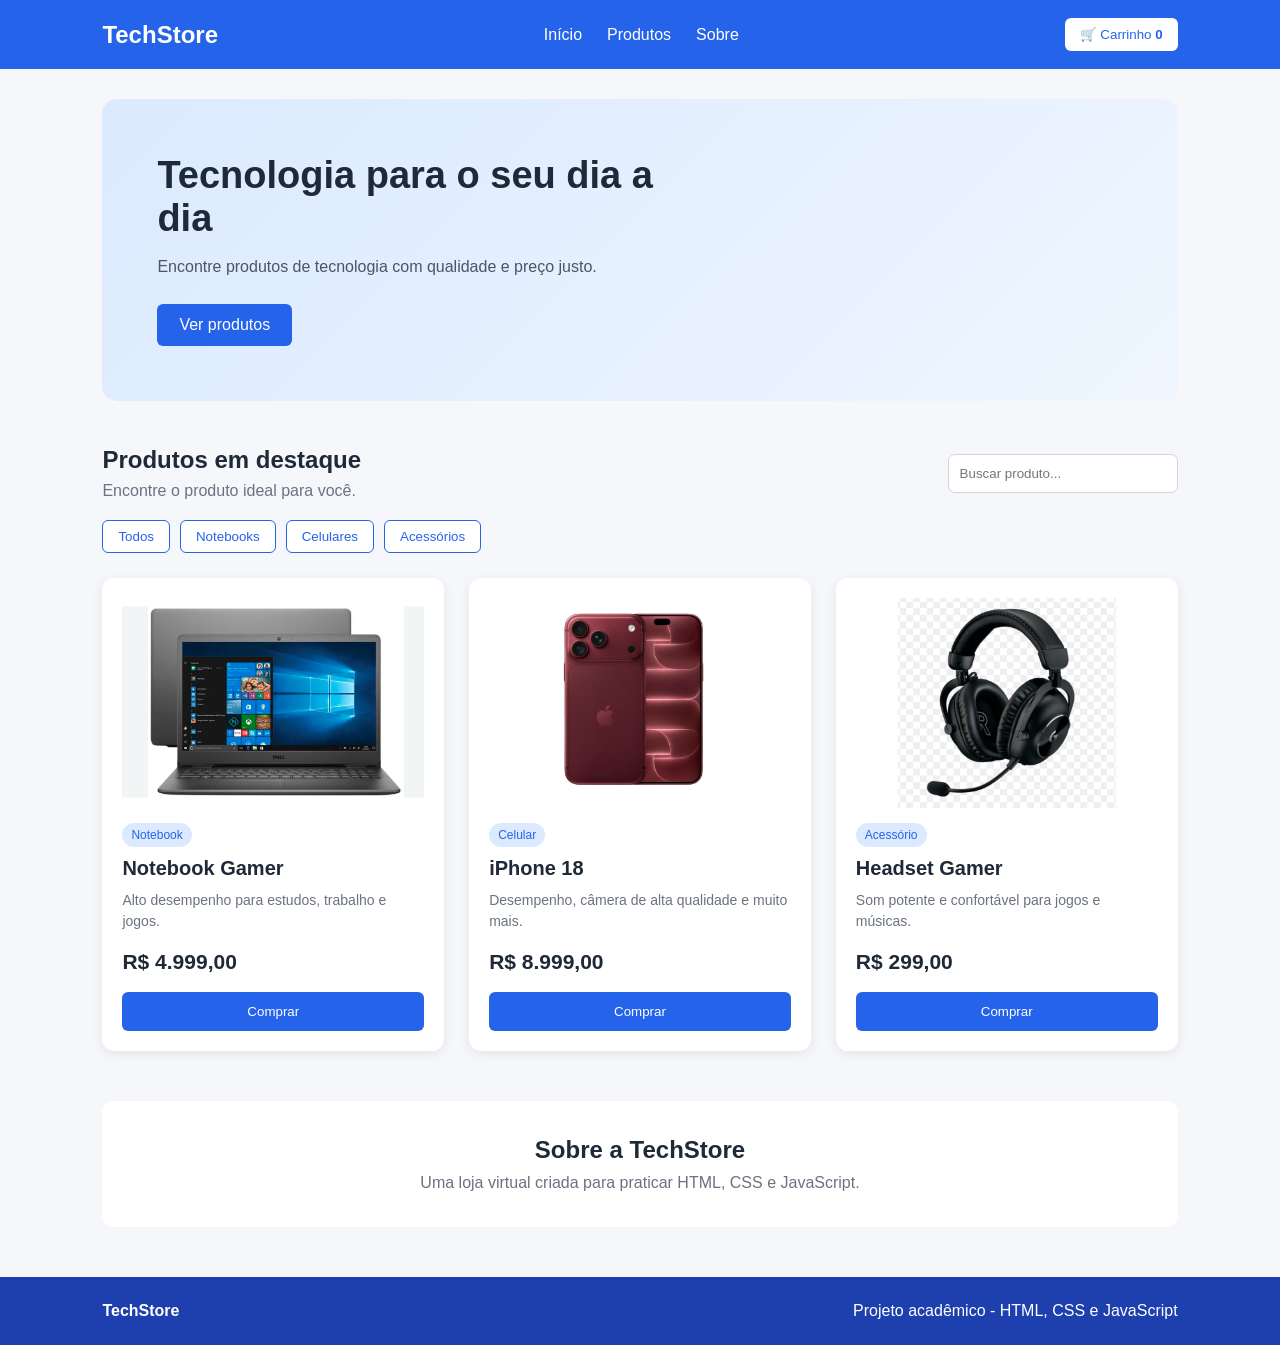
<file: frontend/techstore/index.html>
<!DOCTYPE html>
<html lang="pt-BR">

<head>
    <meta charset="UTF-8">
    <meta name="viewport" content="width=device-width, initial-scale=1.0">

    <title>TechStore</title>

    <link rel="stylesheet" href="style.css">
</head>

<body>

    <!-- CABEÇALHO -->
    <header>

        <div class="logo">
            TechStore
        </div>

        <nav>
            <a href="#">Início</a>
            <a href="#produtos">Produtos</a>
            <a href="#sobre">Sobre</a>
        </nav>

        <button class="botao-carrinho" onclick="abrirCarrinho()">
            🛒 Carrinho
            <span id="quantidade-carrinho">0</span>
        </button>

    </header>


    <main>

        <!-- BANNER -->
        <section class="hero">

            <div>

                <h1>
                    Tecnologia para
                    o seu dia a dia
                </h1>

                <p>
                    Encontre produtos de tecnologia
                    com qualidade e preço justo.
                </p>

                <a href="#produtos" class="botao-hero">
                    Ver produtos
                </a>

            </div>

        </section>


        <!-- PRODUTOS -->
        <section id="produtos" class="produtos">

            <div class="titulo-secao">

                <div>
                    <h2>Produtos em destaque</h2>

                    <p>
                        Encontre o produto ideal para você.
                    </p>
                </div>

                <!-- BUSCA -->
                <input
                    type="text"
                    id="campo-busca"
                    placeholder="Buscar produto..."
                    oninput="buscarProdutos()"
                >

            </div>


            <!-- FILTROS -->
            <div class="filtros">

                <button onclick="filtrarCategoria('todos')">
                    Todos
                </button>

                <button onclick="filtrarCategoria('notebook')">
                    Notebooks
                </button>

                <button onclick="filtrarCategoria('celular')">
                    Celulares
                </button>

                <button onclick="filtrarCategoria('acessorio')">
                    Acessórios
                </button>

            </div>


            <!-- LISTA DE PRODUTOS -->
            <div class="lista-produtos" id="lista-produtos">


                <!-- NOTEBOOK -->
                <div
                    class="card"
                    data-categoria="notebook"
                    data-nome="Notebook Gamer"
                >

                    <div class="imagem-produto">

                        <img
                            src="imagens/notebook.png"
                            alt="Notebook Gamer"
                        >

                    </div>

                    <span class="categoria">
                        Notebook
                    </span>

                    <h3>
                        Notebook Gamer
                    </h3>

                    <p>
                        Alto desempenho para estudos,
                        trabalho e jogos.
                    </p>

                    <span class="preco">
                        R$ 4.999,00
                    </span>

                    <button
                        onclick="adicionarCarrinho(
                            'Notebook Gamer',
                            4999
                        )"
                    >
                        Comprar
                    </button>

                </div>


                <!-- CELULAR -->
                <div
                    class="card"
                    data-categoria="celular"
                    data-nome="iPhone 18"
                >

                    <div class="imagem-produto">

                        <img
                            src="imagens/celular.png"
                            alt="iPhone 18"
                        >

                    </div>

                    <span class="categoria">
                        Celular
                    </span>

                    <h3>
                        iPhone 18
                    </h3>

                    <p>
                        Desempenho, câmera de alta qualidade
                        e muito mais.
                    </p>

                    <span class="preco">
                        R$ 8.999,00
                    </span>

                    <button
                        onclick="adicionarCarrinho(
                            'iPhone 18',
                            8999
                        )"
                    >
                        Comprar
                    </button>

                </div>


                <!-- HEADSET -->
                <div
                    class="card"
                    data-categoria="acessorio"
                    data-nome="Headset Gamer"
                >

                    <div class="imagem-produto">

                        <img
                            src="imagens/headset.png"
                            alt="Headset Gamer"
                        >

                    </div>

                    <span class="categoria">
                        Acessório
                    </span>

                    <h3>
                        Headset Gamer
                    </h3>

                    <p>
                        Som potente e confortável
                        para jogos e músicas.
                    </p>

                    <span class="preco">
                        R$ 299,00
                    </span>

                    <button
                        onclick="adicionarCarrinho(
                            'Headset Gamer',
                            299
                        )"
                    >
                        Comprar
                    </button>

                </div>


            </div>

        </section>


        <!-- SOBRE -->
        <section id="sobre" class="sobre">

            <h2>
                Sobre a TechStore
            </h2>

            <p>
                Uma loja virtual criada para praticar
                HTML, CSS e JavaScript.
            </p>

        </section>

    </main>


    <!-- MODAL DO CARRINHO -->
    <div
        id="modal-carrinho"
        class="modal"
    >

        <div class="carrinho">

            <button
                class="fechar"
                onclick="fecharCarrinho()"
            >
                ✕
            </button>

            <h2>
                Meu Carrinho
            </h2>

            <div id="itens-carrinho">

                <p>
                    Seu carrinho está vazio.
                </p>

            </div>

            <div class="total">

                <strong>
                    Total:
                </strong>

                <span id="total-carrinho">
                    R$ 0,00
                </span>

            </div>

            <button
                class="finalizar"
                onclick="finalizarCompra()"
            >
                Finalizar compra
            </button>

        </div>

    </div>


    <!-- RODAPÉ -->
    <footer>

        <strong>
            TechStore
        </strong>

        <span>
            Projeto acadêmico - HTML, CSS e JavaScript
        </span>

    </footer>


    <script src="script.js"></script>

</body>

</html>
</file>
<file: frontend/techstore/style.css>
* {
    margin: 0;
    padding: 0;
    box-sizing: border-box;
}

body {
    font-family: Arial, sans-serif;
    background-color: #f5f7fb;
    color: #1f2937;
}


/* CABEÇALHO */

header {
    background-color: #2563eb;
    color: white;

    display: flex;
    align-items: center;
    justify-content: space-between;

    padding: 18px 8%;
}

.logo {
    font-size: 24px;
    font-weight: bold;
}

nav {
    display: flex;
    gap: 25px;
}

nav a {
    color: white;
    text-decoration: none;
}

.botao-carrinho {
    background-color: white;
    color: #2563eb;

    border: none;

    padding: 9px 15px;

    border-radius: 6px;

    cursor: pointer;
}

#quantidade-carrinho {
    font-weight: bold;
}


/* CONTEÚDO */

main {
    width: 84%;
    max-width: 1200px;

    margin: auto;
}


/* BANNER */

.hero {
    margin-top: 30px;

    padding: 55px;

    border-radius: 15px;

    background: linear-gradient(
        135deg,
        #dbeafe,
        #eff6ff
    );
}

.hero h1 {
    font-size: 38px;

    max-width: 500px;

    margin-bottom: 15px;
}

.hero p {
    color: #4b5563;

    max-width: 500px;

    margin-bottom: 25px;

    line-height: 1.5;
}

.botao-hero {
    display: inline-block;

    background-color: #2563eb;

    color: white;

    text-decoration: none;

    padding: 12px 22px;

    border-radius: 6px;
}


/* PRODUTOS */

.produtos {
    margin-top: 45px;
}

.titulo-secao {
    display: flex;

    justify-content: space-between;

    align-items: center;

    margin-bottom: 20px;
}

.titulo-secao h2 {
    margin-bottom: 8px;
}

.titulo-secao p {
    color: #6b7280;
}


/* BUSCA */

#campo-busca {
    width: 230px;

    padding: 11px;

    border: 1px solid #d1d5db;

    border-radius: 7px;

    outline: none;
}

#campo-busca:focus {
    border-color: #2563eb;
}


/* FILTROS */

.filtros {
    display: flex;

    gap: 10px;

    margin-bottom: 25px;
}

.filtros button {
    border: 1px solid #2563eb;

    background-color: white;

    color: #2563eb;

    padding: 8px 15px;

    border-radius: 6px;

    cursor: pointer;
}

.filtros button:hover {
    background-color: #2563eb;

    color: white;
}


/* CARDS */

.lista-produtos {
    display: grid;

    grid-template-columns: repeat(3, 1fr);

    gap: 25px;
}

.card {
    background-color: white;

    border-radius: 12px;

    padding: 20px;

    box-shadow:
        0 3px 12px rgba(0, 0, 0, 0.08);

    transition: transform 0.2s;
}

.card:hover {
    transform: translateY(-4px);
}


/* IMAGENS */

.imagem-produto {
    width: 100%;

    height: 210px;

    display: flex;

    align-items: center;

    justify-content: center;

    margin-bottom: 15px;
}

.imagem-produto img {
    width: 100%;

    height: 100%;

    object-fit: contain;
}


/* CATEGORIA */

.categoria {
    display: inline-block;

    background-color: #dbeafe;

    color: #2563eb;

    font-size: 12px;

    padding: 5px 9px;

    border-radius: 20px;

    margin-bottom: 10px;
}


/* TEXTO */

.card h3 {
    font-size: 20px;

    margin-bottom: 10px;
}

.card p {
    color: #6b7280;

    font-size: 14px;

    line-height: 1.5;

    min-height: 42px;
}


/* PREÇO */

.preco {
    display: block;

    font-size: 21px;

    font-weight: bold;

    margin: 18px 0;
}


/* BOTÃO */

.card button {
    width: 100%;

    background-color: #2563eb;

    color: white;

    border: none;

    padding: 12px;

    border-radius: 6px;

    cursor: pointer;
}

.card button:hover {
    background-color: #1d4ed8;
}


/* SOBRE */

.sobre {
    background-color: white;

    margin-top: 50px;

    padding: 35px;

    text-align: center;

    border-radius: 12px;
}

.sobre h2 {
    margin-bottom: 10px;
}

.sobre p {
    color: #6b7280;
}


/* MODAL */

.modal {
    display: none;

    position: fixed;

    inset: 0;

    background-color: rgba(0, 0, 0, 0.45);

    align-items: center;

    justify-content: center;

    z-index: 1000;
}

.carrinho {
    background-color: white;

    width: 90%;

    max-width: 450px;

    padding: 30px;

    border-radius: 12px;

    position: relative;
}

.fechar {
    position: absolute;

    right: 20px;

    top: 15px;

    border: none;

    background: none;

    font-size: 20px;

    cursor: pointer;
}

.carrinho h2 {
    margin-bottom: 25px;
}

.item-carrinho {
    display: flex;

    justify-content: space-between;

    align-items: center;

    padding: 12px 0;

    border-bottom: 1px solid #eee;
}

.item-carrinho button {
    border: none;

    background-color: #ef4444;

    color: white;

    padding: 5px 8px;

    border-radius: 4px;

    cursor: pointer;
}

.total {
    display: flex;

    justify-content: space-between;

    margin-top: 25px;

    font-size: 18px;
}

.finalizar {
    width: 100%;

    margin-top: 20px;

    padding: 12px;

    border: none;

    border-radius: 6px;

    background-color: #16a34a;

    color: white;

    cursor: pointer;
}


/* RODAPÉ */

footer {
    margin-top: 50px;

    background-color: #1e40af;

    color: white;

    padding: 25px 8%;

    display: flex;

    justify-content: space-between;
}


/* RESPONSIVIDADE */

@media (max-width: 800px) {

    header {
        flex-direction: column;

        gap: 15px;
    }

    .titulo-secao {
        flex-direction: column;

        align-items: flex-start;

        gap: 15px;
    }

    .lista-produtos {
        grid-template-columns: 1fr;
    }

    #campo-busca {
        width: 100%;
    }

    .filtros {
        flex-wrap: wrap;
    }

    footer {
        flex-direction: column;

        gap: 10px;
    }
}
</file>
